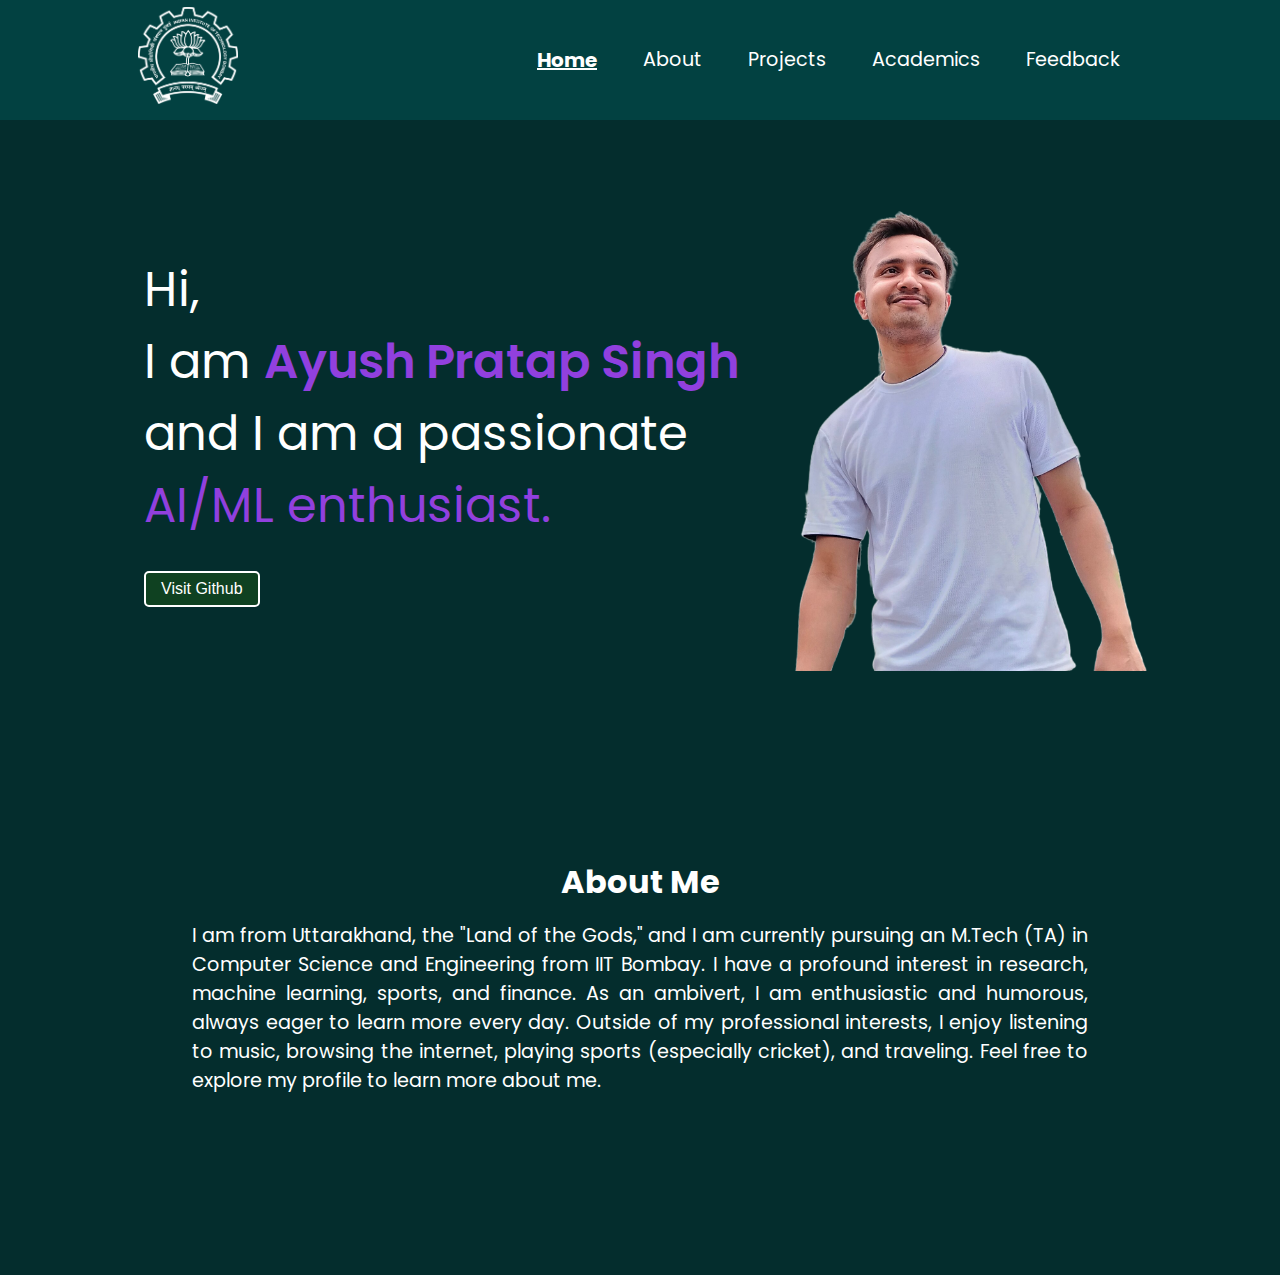
<file: index.html>
<!DOCTYPE html>
<html lang="en">
  <head>
    <meta charset="UTF-8" />
    <meta name="viewport" content="width=device-width, initial-scale=1.0" />
    <title>Ayush Pratap Singh</title>
    <link rel="icon" type="image/png" href="./favicon.jpeg">
    <link rel="stylesheet" href="style.css" />
    <link rel="preconnect" href="https://fonts.googleapis.com" />
    <link rel="preconnect" href="https://fonts.gstatic.com" crossorigin />
    <link
      href="https://fonts.googleapis.com/css2?family=Poppins:ital,wght@0,100;0,200;0,300;0,400;0,500;0,600;0,700;0,800;0,900;1,100;1,200;1,300;1,400;1,500;1,600;1,700;1,800;1,900&display=swap"
      rel="stylesheet"
    />
  </head>
  <body>
    <header>
      <nav>
        <div class="left"><img src="./iitb-logo.png" alt="IIT Bombay" width="100"></div>
        <div class="right"><ul>
            <li><a href="./index.html" class="glow">Home</a></li>
            <li><a href="#about">About</a></li>
            <li><a href="./project.html">Projects</a></li>
            <li><a href="./academics.html">Academics</a></li>
            <li><a href="./contact.html">Feedback</a></li>
        </ul></div>
      </nav>
    </header>

    <main>
        <section class="firstSection">
            <div class="leftSection">
                Hi, <br>I am <span class="purple">Ayush Pratap Singh</span>
                <div>and I am a passionate</div>
                <span id="element">AI/ML enthusiast.</span>
                <div class="github">
                <button>
                  <a href="https://github.com/ayush-0727" target="_blank">Visit Github</a>
                </button>
                </div>
            </div>

            <div class="rightSection">
                <img src="./ayush-Copy.png" alt="Ayush" width="90%">
            </div>
        </section>

        <section class="secondSection">
            <h1 id="about">About Me</h1>
            <div>
                <p>I am from Uttarakhand, the "Land of the Gods," and I am currently pursuing an M.Tech (TA) in Computer Science and Engineering from IIT Bombay. I have a profound interest in research, machine learning, sports, and finance. As an ambivert, I am enthusiastic and humorous, always eager to learn more every day. Outside of my professional interests, I enjoy listening to music, browsing the internet, playing sports (especially cricket), and traveling. Feel free to explore my profile to learn more about me.</p>
            </div>
        </section>
    </main>
  </body>
</html>
</file>
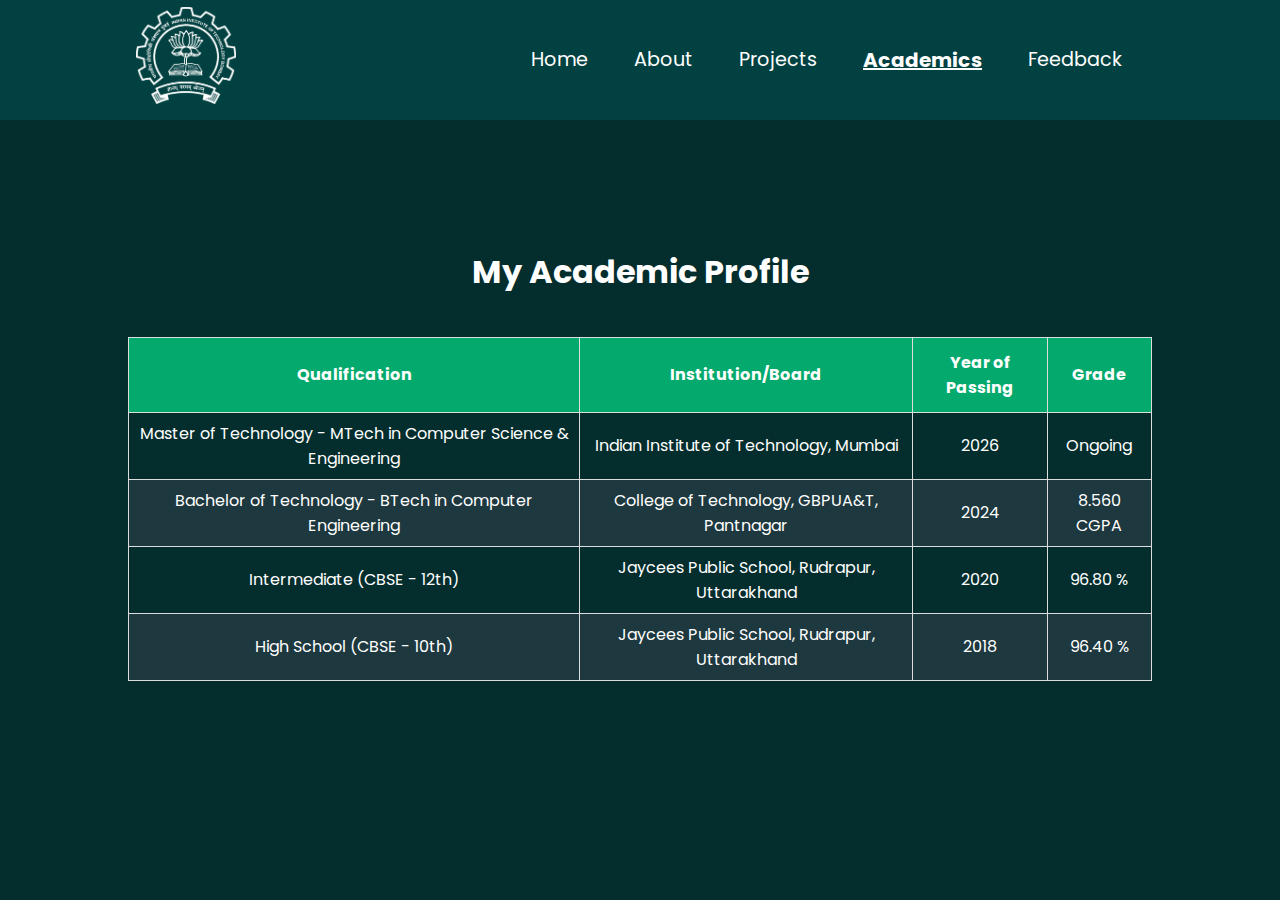
<file: academics.html>
<!DOCTYPE html>
<html lang="en">
  <head>
    <meta charset="UTF-8" />
    <meta name="viewport" content="width=device-width, initial-scale=1.0" />
    <title>Ayush Pratap Singh</title>
    <link rel="icon" type="image/png" href="./favicon.jpeg">
    <link rel="stylesheet" href="style.css" />
    <link rel="preconnect" href="https://fonts.googleapis.com" />
    <link rel="preconnect" href="https://fonts.gstatic.com" crossorigin />
    <link
      href="https://fonts.googleapis.com/css2?family=Poppins:ital,wght@0,100;0,200;0,300;0,400;0,500;0,600;0,700;0,800;0,900;1,100;1,200;1,300;1,400;1,500;1,600;1,700;1,800;1,900&display=swap"
      rel="stylesheet"
    />
    <style>
      main {
        margin: 10%;
        text-align: center;
      }

      #academia {
        margin-top: 4%;
        border-collapse: collapse;
        width: 100%;
      }

      #academia td, #academia th {
        border: 1px solid #ddd;
        padding: 8px;
      }

      #academia tr:nth-child(even) {
        background-color: #1d383e;
      }

      #academia tr:hover {
        background-color: #500404;
      }

      #academia th {
        padding-top: 12px;
        padding-bottom: 12px;
        background-color: #04aa6d;
        color: white;
      }
    </style>
  </head>
  <body>
    <header>
      <nav>
        <div class="left"><img src="./iitb-logo.png" alt="IIT Bombay" width="100px"></div>
        <div class="right">
          <ul>
            <li><a href="./index.html">Home</a></li>
            <li><a href="./index.html#about">About</a></li>
            <li><a href="./project.html">Projects</a></li>
            <li><a href="./academics.html" class="glow">Academics</a></li>
            <li><a href="./contact.html">Feedback</a></li>
          </ul>
        </div>
      </nav>
    </header>

    <main>
      <h1>My Academic Profile</h1>
      <table id="academia">
        <thead>
          <tr>
            <th>Qualification</th>
            <th>Institution/Board</th>
            <th>Year of Passing</th>
            <th>Grade</th>
          </tr>
        </thead>
        <tbody>
            <tr>
                <td>Master of Technology - MTech in Computer Science & Engineering</td>
                <td>Indian Institute of Technology, Mumbai</td>
                <td>2026</td>
                <td>Ongoing</td>
              </tr>
          <tr>
            <td>Bachelor of Technology - BTech in Computer Engineering</td>
            <td>College of Technology, GBPUA&T, Pantnagar</td>
            <td>2024</td>
            <td>8.560 CGPA</td>
          </tr>
          <tr>
            <td>Intermediate (CBSE - 12th)</td>
            <td>Jaycees Public School, Rudrapur, Uttarakhand</td>
            <td>2020</td>
            <td>96.80 %</td>
          </tr>
          <tr>
            <td>High School (CBSE - 10th)</td>
            <td>Jaycees Public School, Rudrapur, Uttarakhand</td>
            <td>2018</td>
            <td>96.40 %</td>
          </tr>
        </tbody>
      </table>
    </main>
  </body>
</html>
</file>
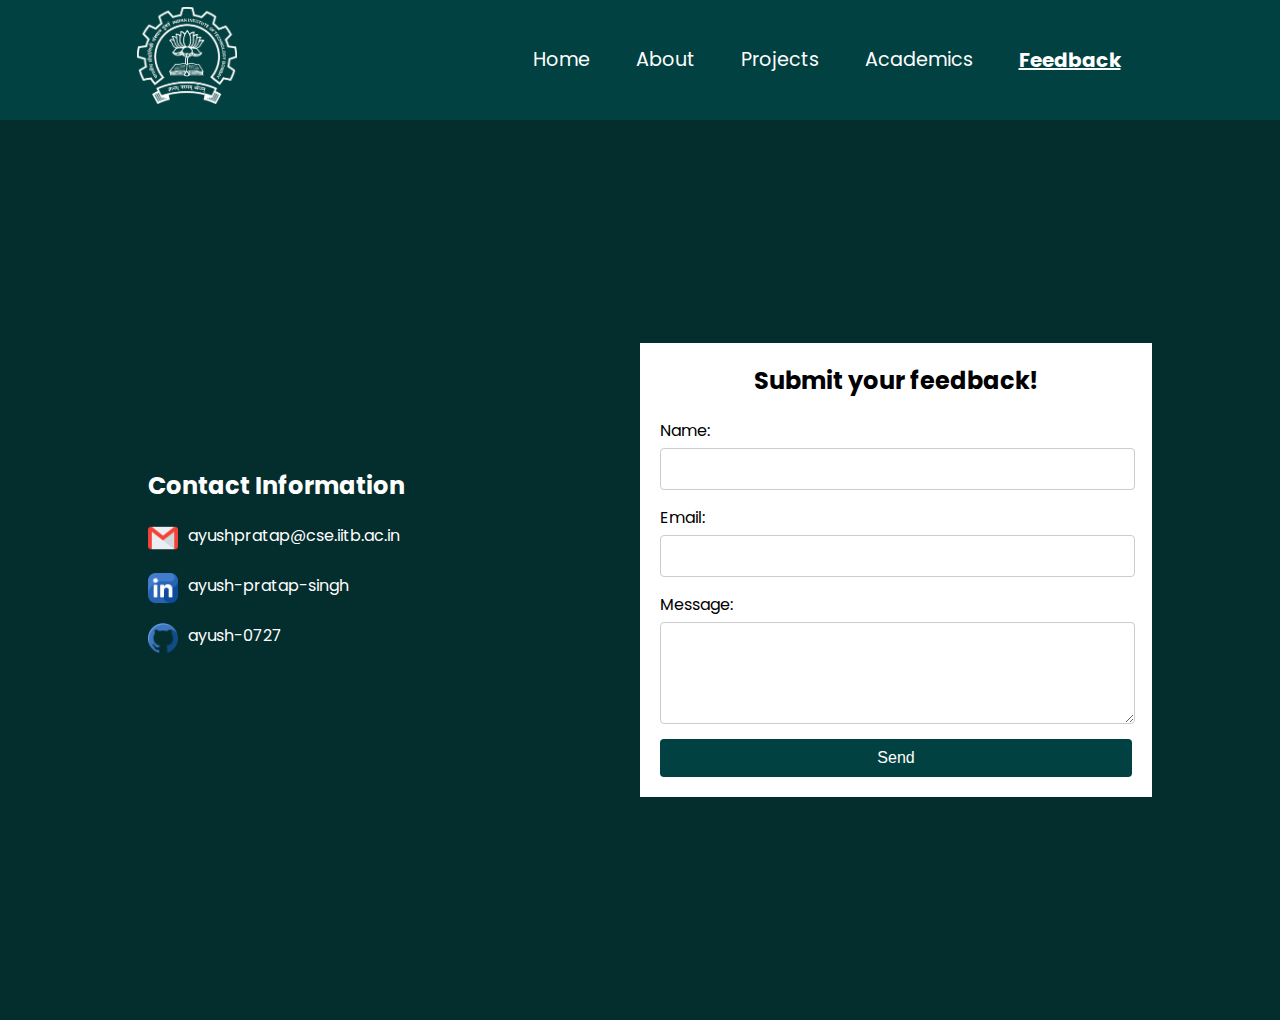
<file: contact.html>
<!DOCTYPE html>
<html lang="en">
  <head>
    <meta charset="UTF-8" />
    <meta name="viewport" content="width=device-width, initial-scale=1.0" />
    <title>Ayush Pratap Singh</title>
    <link rel="icon" type="image/png" href="./favicon.jpeg">
    <link rel="stylesheet" href="style.css" />
    <link rel="preconnect" href="https://fonts.googleapis.com" />
    <link rel="preconnect" href="https://fonts.gstatic.com" crossorigin />
    <link
      href="https://fonts.googleapis.com/css2?family=Poppins:ital,wght@0,100;0,200;0,300;0,400;0,500;0,600;0,700;0,800;0,900;1,100;1,200;1,300;1,400;1,500;1,600;1,700;1,800;1,900&display=swap"
      rel="stylesheet"
    />
    <style>
        
.container {
    display: flex;
    justify-content: center;
    align-items: center;
    height: 100vh;
    box-sizing: border-box;
    flex-direction: row;
    overflow: hidden;
    width: 80%;
    margin: auto;
}

.lefty, .righty {
    padding: 20px;
    width: 50%;
}

.lefty {
    display: flex;
    flex-direction: column;
}

.righty {
    background-color: #ffffff;
}

h2 {
    margin-bottom: 20px;
}

p {
    margin-bottom: 10px;
}

.container a {
    color: #0073b1;
    text-decoration: none;
}

.container a:hover {
    text-decoration: underline;
}

form {
    display: flex;
    flex-direction: column;
}

label {
    margin-bottom: 5px;
    color: black;
}

input, textarea {
    margin-bottom: 15px;
    padding: 10px;
    border: 1px solid #cccccc;
    border-radius: 4px;
    width: 96%;
    font-family: "Poppins", sans-serif;
}

button {
    padding: 10px;
    border: none;
    border-radius: 4px;
    background-color: rgb(2, 65, 65);
    color: #ffffff;
    font-size: 16px;
    cursor: pointer;
}

.righty h2{
    color: black;
    text-align: center;
}

button:hover {
    background-color: #005f8b;
}

.lefty a{
    color: white;
}
.lefty p{
    display: flex;
    margin-bottom: 20px;
}


@media (max-width: 768px) {
    .container {
        flex-direction: column;
    }

    .lefty, .righty {
        width: 100%;
    }
}

.container img {
    margin-right: 10px; 
}
    </style>
  </head>
  <body>
    <header>
      <nav>
        <div class="left"><img src="./iitb-logo.png" alt="IIT Bombay" width="100px"></div>
        <div class="right"><ul>
            <li><a href="./index.html">Home</a></li>
            <li><a href="./index.html#about">About</a></li>
            <li><a href="./project.html">Projects</a></li>
            <li><a href="./academics.html">Academics</a></li>
            <li><a href="./contact.html" class="glow">Feedback</a></li>
        </ul></div>
      </nav>
    </header>

    <div class="container">
        <div class="lefty">
            <h2>Contact Information</h2>
            <p><img src="./gmail.png" alt="Gmail" width="30px"> <a href="mailto:ayushpratap@cse.iitb.ac.in">ayushpratap@cse.iitb.ac.in</a></p>
            <p><img src="./linkedin.png" alt="Gmail" width="30px"> <a href="https://www.linkedin.com/in/ayush-pratap-singh-197455209" target="_blank">ayush-pratap-singh</a></p>
            <p><img src="./github.png" alt="Gmail" width="30px"> <a href="https://github.com/ayush-0727" target="_blank">ayush-0727</a></p>
        </div>
        <div class="righty">
            <h2>Submit your feedback!</h2>
            <form action="https://api.web3forms.com/submit" method="POST" id="myForm">
                <input type="hidden" name="access_key" value="b48ae747-2ff8-46ef-a9ef-f4b8e77e5536">
                <label for="name">Name:</label>
                <input type="text" id="name" name="name" required>

                <label for="email">Email:</label>
                <input type="email" id="email" name="email" required>

                <label for="message">Message:</label>
                <textarea id="message" name="message" rows="4" required></textarea>

                <input type="hidden" name="redirect" value="https://web3forms.com/success">
                <button type="submit" id="sendButton">Send</button>
            </form>
        </div>
    </div>
  </body>
</html>
</file>
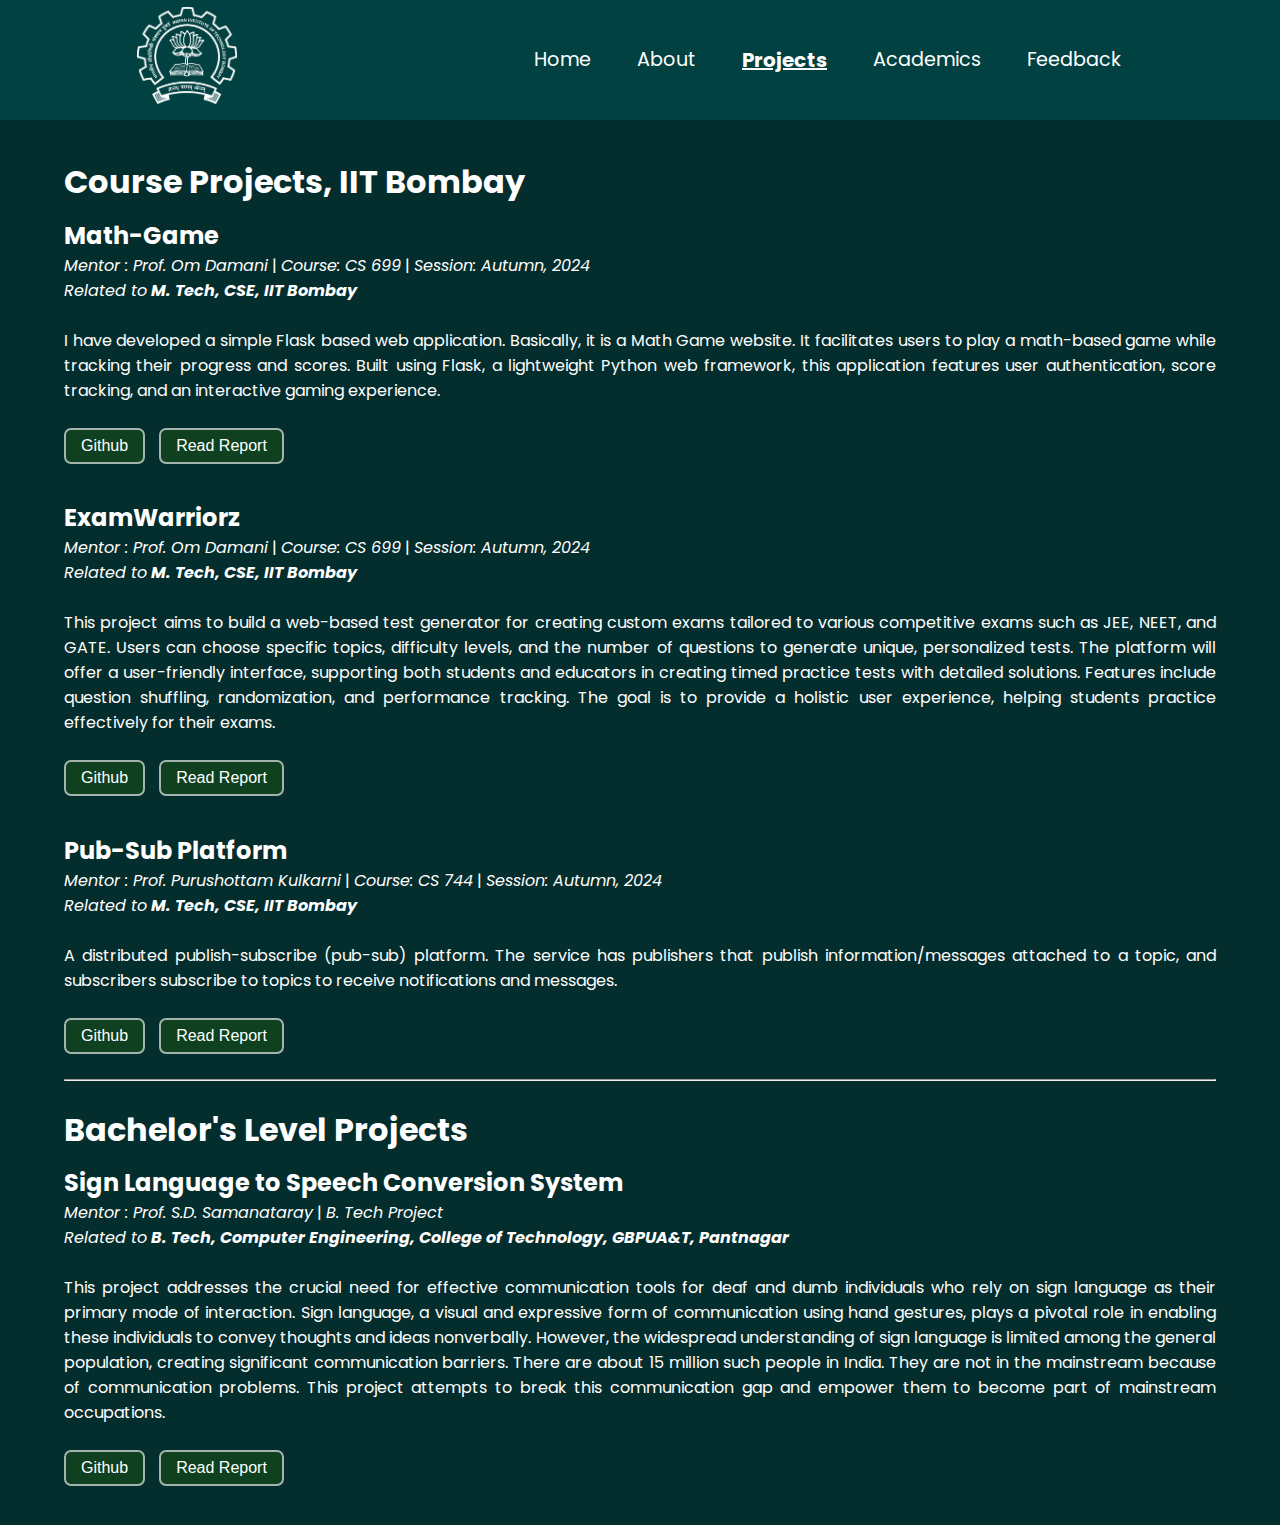
<file: project.html>
<!DOCTYPE html>
<html lang="en">
  <head>
    <meta charset="UTF-8" />
    <meta name="viewport" content="width=device-width, initial-scale=1.0" />
    <title>Ayush Pratap Singh</title>
    <link rel="icon" type="image/png" href="./favicon.jpeg">
    <link rel="stylesheet" href="style.css" />
    <link rel="preconnect" href="https://fonts.googleapis.com" />
    <link rel="preconnect" href="https://fonts.gstatic.com" crossorigin />
    <link
      href="https://fonts.googleapis.com/css2?family=Poppins:ital,wght@0,100;0,200;0,300;0,400;0,500;0,600;0,700;0,800;0,900;1,100;1,200;1,300;1,400;1,500;1,600;1,700;1,800;1,900&display=swap"
      rel="stylesheet"
    />
  </head>
  <body>
    <header>
      <nav>
        <div class="left"><img src="./iitb-logo.png" alt="IIT Bombay" width="100px"></div>
        <div class="right">
          <ul>
            <li><a href="./index.html">Home</a></li>
            <li><a href="./index.html#about">About</a></li>
            <li><a href="./project.html" class="glow">Projects</a></li>
            <li><a href="./academics.html">Academics</a></li>
            <li><a href="./contact.html">Feedback</a></li>
          </ul>
        </div>
      </nav>
    </header>

    <div class="projects">
      <h1>Course Projects, IIT Bombay</h1>

      <div id="project-1" class="project">
        <h2>Math-Game</h2>
        <p>
          <em>Mentor : Prof. Om Damani</em> | <em>Course: CS 699</em> | <em>Session: Autumn, 2024</em>
          <br />
          <em
            >Related to<strong>
              M. Tech, CSE, IIT Bombay</strong
            >
          </em>
        </p>
        <br />
        <p class="projectDescription">
          I have developed a simple Flask based web application. Basically, it is 
a Math Game website. It facilitates users to play a math-based game 
while tracking their progress and scores. Built using Flask, a lightweight 
Python web framework, this application features user authentication, 
score tracking, and an interactive gaming experience. 
        </p>
        <br />
        <button>
          <a
            href="https://github.com/ayush-0727/Math-Game"
            target="_blank"
            >Github</a
          >
        </button>
        <button class="report-btn">
          <a
            href="https://github.com/ayush-0727/Math-Game/blob/main/README.pdf"
            target="_blank"
            >Read Report</a
          >
        </button>
      </div>
      <br>

      <div id="project-1" class="project">
        <h2>ExamWarriorz</h2>
        <p>
          <em>Mentor : Prof. Om Damani</em> | <em>Course: CS 699</em> | <em>Session: Autumn, 2024</em>
          <br />
          <em
            >Related to<strong>
              M. Tech, CSE, IIT Bombay</strong
            >
          </em>
        </p>
        <br />
        <p class="projectDescription">
          This project aims to build a web-based test generator for creating custom exams tailored to various competitive exams such as JEE, NEET, and GATE. Users can choose specific topics, difficulty levels, and the number of questions to generate unique, personalized tests. The platform will offer a user-friendly interface, supporting both students and educators in creating timed practice tests with detailed solutions. Features include question shuffling, randomization, and performance tracking. The goal is to provide a holistic user experience, helping students practice effectively for their exams.
        </p>
        <br />
        <button>
          <a
            href="https://github.com/ayush-0727/ExamWarriorz"
            target="_blank"
            >Github</a
          >
        </button>
        <button class="report-btn">
          <a
            href="https://github.com/ayush-0727/ExamWarriorz/blob/main/ExamWarriorz_24m0767_24m0775_24m2135.pdf"
            target="_blank"
            >Read Report</a
          >
        </button>
      </div>
      <br>

      <div id="project-1" class="project">
        <h2>Pub-Sub Platform</h2>
        <p>
          <em>Mentor : Prof. Purushottam Kulkarni</em> | <em>Course: CS 744</em> | <em>Session: Autumn, 2024</em>
          <br />
          <em
            >Related to<strong>
              M. Tech, CSE, IIT Bombay</strong
            >
          </em>
        </p>
        <br />
        <p class="projectDescription">
          A distributed publish-subscribe (pub-sub) platform. The service has publishers that publish information/messages attached to a topic, and subscribers subscribe to topics to receive notifications and messages.
        </p>
        <br />
        <button>
          <a
            href="https://github.com/ayush-0727/Pub-Sub-Platform"
            target="_blank"
            >Github</a
          >
        </button>
        <button class="report-btn">
          <a
            href="https://github.com/ayush-0727/Pub-Sub-Platform/blob/main/cs744-projects-24m0767-24m0775.pdf"
            target="_blank"
            >Read Report</a
          >
        </button>
      </div>
      <br><hr><br>
      <h1>Bachelor's Level Projects</h1>
      <div id="project-1" class="project">
        <h2>Sign Language to Speech Conversion System</h2>
        <p>
          <em>Mentor : Prof. S.D. Samanataray</em> | <em>B. Tech Project</em>
          <br />
          <em
            >Related to<strong>
              B. Tech, Computer Engineering, College of Technology, GBPUA&T,
              Pantnagar</strong
            >
          </em>
        </p>
        <br />
        <p class="projectDescription">
          This project addresses the crucial need for effective communication
          tools for deaf and dumb individuals who rely on sign language as their
          primary mode of interaction. Sign language, a visual and expressive
          form of communication using hand gestures, plays a pivotal role in
          enabling these individuals to convey thoughts and ideas nonverbally.
          However, the widespread understanding of sign language is limited
          among the general population, creating significant communication
          barriers. There are about 15 million such people in India. They are
          not in the mainstream because of communication problems. This project
          attempts to break this communication gap and empower them to become
          part of mainstream occupations.
        </p>
        <br />
        <button>
          <a
            href="https://github.com/ayush-0727/sign-language-to-speech"
            target="_blank"
            >Github</a
          >
        </button>
        <button class="report-btn">
          <a
            href="https://drive.google.com/file/d/1eStnIYTUZWulQSOu94nodb8gdsPOqvci/view?usp=sharing"
            target="_blank"
            >Read Report</a
          >
        </button>
      </div>
    </div>
  </body>
</html>
</file>
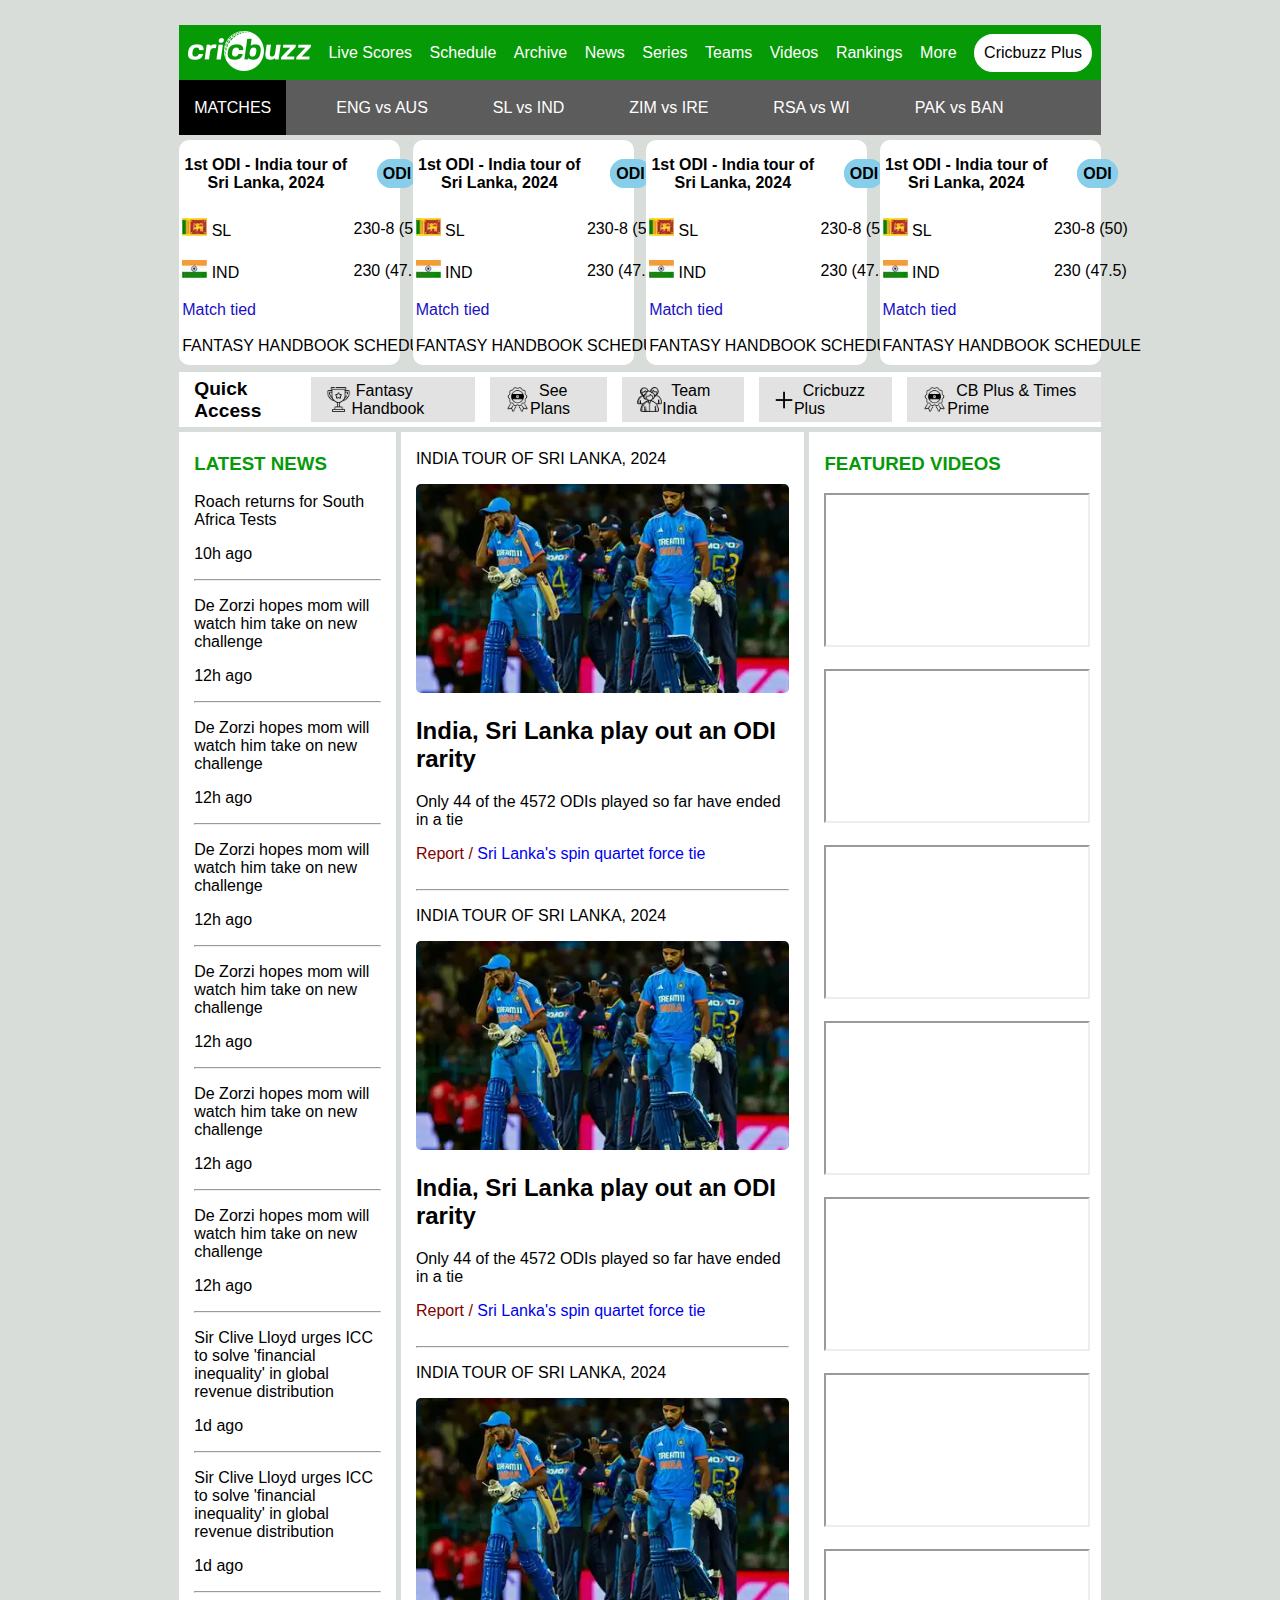
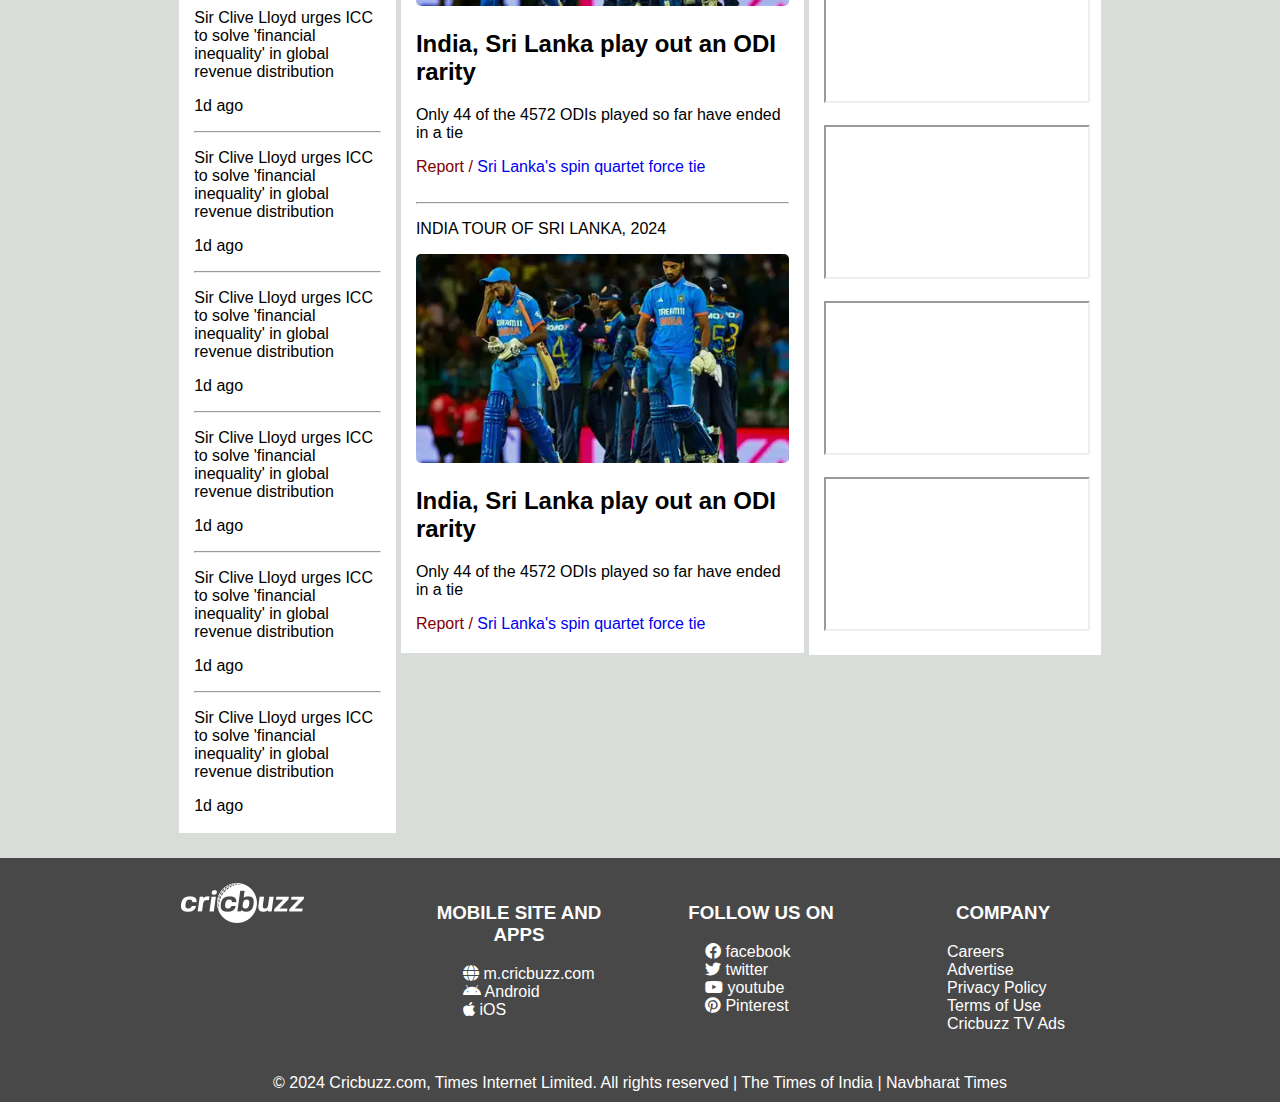
<file: clonedWebpage/cb.html>
<!DOCTYPE html>
<html lang="en">
  <head>
    <meta charset="UTF-8" />
    <meta name="viewport" content="width=device-width, initial-scale=1.0" />
    <title>Document</title>
    <link rel="stylesheet" href="style.css" />
    <link
      rel="stylesheet"
      href="https://cdnjs.cloudflare.com/ajax/libs/font-awesome/6.0.0-beta3/css/all.min.css"
    />
  </head>
  <body>
    <header>
      <nav>
        <div><img src="./cb-logo.png" alt="cricbuzz" /></div>
        <div>Live Scores</div>
        <div>Schedule</div>
        <div>Archive</div>
        <div>News</div>
        <div>Series</div>
        <div>Teams</div>
        <div>Videos</div>
        <div>Rankings</div>
        <div>More</div>
        <div class="plus">Cricbuzz Plus</div>
      </nav>
      <nav class="match-nav">
        <div class="matches">Matches</div>
        <div>ENG vs AUS</div>
        <div>SL vs IND</div>
        <div>ZIM vs IRE</div>
        <div>RSA vs WI</div>
        <div>PAK vs BAN</div>
      </nav>
      <div class="curr-matches">
        <div class="match">
          <table>
            <tr>
              <th colspan="2">1st ODI - India tour of Sri Lanka, 2024</th>
              <th><span class="odi">ODI</span></th>
            </tr>
            <tr>
              <td colspan="2">
                <img src="./sri-lanka.jpg" alt="srilanka" /> SL
              </td>
              <td>230-8 (50)</td>
            </tr>
            <tr>
              <td colspan="2"><img src="./india.jpg" alt="india" /> IND</td>
              <td>230 (47.5)</td>
            </tr>
            <tr class="match-result">
              <td colspan="3">Match tied</td>
            </tr>
            <tr class="last-row">
              <td>FANTASY</td>
              <td>HANDBOOK</td>
              <td>SCHEDULE</td>
            </tr>
          </table>
        </div>
        <div class="match">
          <table>
            <tr>
              <th colspan="2">1st ODI - India tour of Sri Lanka, 2024</th>
              <th><span class="odi">ODI</span></th>
            </tr>
            <tr>
              <td colspan="2">
                <img src="./sri-lanka.jpg" alt="srilanka" /> SL
              </td>
              <td>230-8 (50)</td>
            </tr>
            <tr>
              <td colspan="2"><img src="./india.jpg" alt="india" /> IND</td>
              <td>230 (47.5)</td>
            </tr>
            <tr class="match-result">
              <td colspan="3">Match tied</td>
            </tr>
            <tr class="last-row">
              <td>FANTASY</td>
              <td>HANDBOOK</td>
              <td>SCHEDULE</td>
            </tr>
          </table>
        </div>
        <div class="match">
          <table>
            <tr>
              <th colspan="2">1st ODI - India tour of Sri Lanka, 2024</th>
              <th><span class="odi">ODI</span></th>
            </tr>
            <tr>
              <td colspan="2">
                <img src="./sri-lanka.jpg" alt="srilanka" /> SL
              </td>
              <td>230-8 (50)</td>
            </tr>
            <tr>
              <td colspan="2"><img src="./india.jpg" alt="india" /> IND</td>
              <td>230 (47.5)</td>
            </tr>
            <tr class="match-result">
              <td colspan="3">Match tied</td>
            </tr>
            <tr class="last-row">
              <td>FANTASY</td>
              <td>HANDBOOK</td>
              <td>SCHEDULE</td>
            </tr>
          </table>
        </div>
        <div class="match">
          <table>
            <tr>
              <th colspan="2">1st ODI - India tour of Sri Lanka, 2024</th>
              <th><span class="odi">ODI</span></th>
            </tr>
            <tr>
              <td colspan="2">
                <img src="./sri-lanka.jpg" alt="srilanka" /> SL
              </td>
              <td>230-8 (50)</td>
            </tr>
            <tr>
              <td colspan="2"><img src="./india.jpg" alt="india" /> IND</td>
              <td>230 (47.5)</td>
            </tr>
            <tr class="match-result">
              <td colspan="3">Match tied</td>
            </tr>
            <tr class="last-row">
              <td>FANTASY</td>
              <td>HANDBOOK</td>
              <td>SCHEDULE</td>
            </tr>
          </table>
        </div>
      </div>
      <nav class="quick">
        <div class="quickAccess">Quick Access</div>
        <div class="q">
          <img
            src="./trophy_2618179.png"
            alt="trophy"
            width="25"
          >&nbsp;Fantasy Handbook
        </div>
        <div class="q">
          <img src="./rosette_17262106.png" width="25" >&nbsp; See Plans
        </div>
        <div class="q">
          <img src="./leadership_17333423.png" width="25" >&nbsp;&nbsp;Team
          India
        </div>
        <div class="q">
          <img src="./icons8-plus-24.png" width="20" >&nbsp;&nbsp;Cricbuzz
          Plus
        </div>
        <div class="q">
          <img src="./rosette_17262106.png" width="25" >&nbsp; CB Plus &
          Times Prime
        </div>
      </nav>

      <section>
        <div class="left">
          <h3>LATEST NEWS</h3>
          <p>Roach returns for South Africa Tests</p>
          <p class="time">10h ago</p>
          <hr >
          <p>De Zorzi hopes mom will watch him take on new challenge</p>
          <p class="time">12h ago</p>
          <hr >
          <p>De Zorzi hopes mom will watch him take on new challenge</p>
          <p class="time">12h ago</p>
          <hr />
          <p>De Zorzi hopes mom will watch him take on new challenge</p>
          <p class="time">12h ago</p>
          <hr />
          <p>De Zorzi hopes mom will watch him take on new challenge</p>
          <p class="time">12h ago</p>
          <hr />
          <p>De Zorzi hopes mom will watch him take on new challenge</p>
          <p class="time">12h ago</p>
          <hr />
          <p>De Zorzi hopes mom will watch him take on new challenge</p>
          <p class="time">12h ago</p>
          <hr />
          <p>
            Sir Clive Lloyd urges ICC to solve 'financial inequality' in global
            revenue distribution
          </p>
          <p class="time">1d ago</p>
          <hr />
          <p>
            Sir Clive Lloyd urges ICC to solve 'financial inequality' in global
            revenue distribution
          </p>
          <p class="time">1d ago</p>
          <hr />
          <p>
            Sir Clive Lloyd urges ICC to solve 'financial inequality' in global
            revenue distribution
          </p>
          <p class="time">1d ago</p>
          <hr />
          <p>
            Sir Clive Lloyd urges ICC to solve 'financial inequality' in global
            revenue distribution
          </p>
          <p class="time">1d ago</p>
          <hr />
          <p>
            Sir Clive Lloyd urges ICC to solve 'financial inequality' in global
            revenue distribution
          </p>
          <p class="time">1d ago</p>
          <hr />
          <p>
            Sir Clive Lloyd urges ICC to solve 'financial inequality' in global
            revenue distribution
          </p>
          <p class="time">1d ago</p>
          <hr />
          <p>
            Sir Clive Lloyd urges ICC to solve 'financial inequality' in global
            revenue distribution
          </p>
          <p class="time">1d ago</p>
          <hr />
          <p>
            Sir Clive Lloyd urges ICC to solve 'financial inequality' in global
            revenue distribution
          </p>
          <p class="time">1d ago</p>
        </div>
        <div class="middle">
          <p class="heading">INDIA TOUR OF SRI LANKA, 2024</p>
          <img
            src="./india-sri-lanka-play-out-an-o.jpg"
            alt="ind-sl"
            width="100%"
          />
          <h2>India, Sri Lanka play out an ODI rarity</h2>
          <p class="desc">
            Only 44 of the 4572 ODIs played so far have ended in a tie
          </p>
          <a href="#"
            ><span class="red">Report / </span>Sri Lanka's spin quartet force
            tie</a
          >
          <br /><br />
          <hr />
          <p class="heading">INDIA TOUR OF SRI LANKA, 2024</p>
          <img
            src="./india-sri-lanka-play-out-an-o.jpg"
            alt="ind-sl"
            width="100%"
          />
          <h2>India, Sri Lanka play out an ODI rarity</h2>
          <p class="desc">
            Only 44 of the 4572 ODIs played so far have ended in a tie
          </p>
          <a href="#"
            ><span class="red">Report / </span>Sri Lanka's spin quartet force
            tie</a
          >
          <br /><br />
          <hr />
          <p class="heading">INDIA TOUR OF SRI LANKA, 2024</p>
          <img
            src="./india-sri-lanka-play-out-an-o.jpg"
            alt="ind-sl"
            width="100%"
          />
          <h2>India, Sri Lanka play out an ODI rarity</h2>
          <p class="desc">
            Only 44 of the 4572 ODIs played so far have ended in a tie
          </p>
          <a href="#"
            ><span class="red">Report / </span>Sri Lanka's spin quartet force
            tie</a
          >
          <br /><br />
          <hr />
          <p class="heading">INDIA TOUR OF SRI LANKA, 2024</p>
          <img
            src="./india-sri-lanka-play-out-an-o.jpg"
            alt="ind-sl"
            width="100%"
          />
          <h2>India, Sri Lanka play out an ODI rarity</h2>
          <p class="desc">
            Only 44 of the 4572 ODIs played so far have ended in a tie
          </p>
          <a href="#"
            ><span class="red">Report / </span>Sri Lanka's spin quartet force
            tie</a
          >
          <br /><br />
        </div>
        <div class="right">
          <h3>FEATURED VIDEOS</h3>
          <iframe
            width="100%"
            src="https://www.youtube.com/embed/gJJkMGhw7nE?si=PVaNwcu5orsceD0F"
            title="YouTube video player"
            allow="accelerometer; autoplay; clipboard-write; encrypted-media; gyroscope; picture-in-picture; web-share"
            referrerpolicy="strict-origin-when-cross-origin"
            allowfullscreen
          ></iframe>
          <br /><br />
          <iframe
            width="100%"
            src="https://www.youtube.com/embed/c05udQ4QQEU?si=sF846_iwTpsF_2Gr"
            title="YouTube video player"
            allow="accelerometer; autoplay; clipboard-write; encrypted-media; gyroscope; picture-in-picture; web-share"
            referrerpolicy="strict-origin-when-cross-origin"
            allowfullscreen
          ></iframe>
          <br /><br />
          <iframe
            width="100%"
            src="https://www.youtube.com/embed/Mxf25Sb5t7E?si=Zx4vvRPk1DW3Ok_y"
            title="YouTube video player"
            allow="accelerometer; autoplay; clipboard-write; encrypted-media; gyroscope; picture-in-picture; web-share"
            referrerpolicy="strict-origin-when-cross-origin"
            allowfullscreen
          ></iframe>
          <br /><br />
          <iframe
            width="100%"
            src="https://www.youtube.com/embed/seDEGfWm9WY?si=8Tjj_DspWktDGP8Z"
            title="YouTube video player"
            allow="accelerometer; autoplay; clipboard-write; encrypted-media; gyroscope; picture-in-picture; web-share"
            referrerpolicy="strict-origin-when-cross-origin"
            allowfullscreen
          ></iframe>
          <br /><br />
          <iframe
            width="100%"
            src="https://www.youtube.com/embed/fYhj1TulNHE?si=vn25xWuk2Tbx0EaC"
            title="YouTube video player"
            allow="accelerometer; autoplay; clipboard-write; encrypted-media; gyroscope; picture-in-picture; web-share"
            referrerpolicy="strict-origin-when-cross-origin"
            allowfullscreen
          ></iframe>
          <br /><br />
          <iframe
            width="100%"
            src="https://www.youtube.com/embed/c05udQ4QQEU?si=sF846_iwTpsF_2Gr"
            title="YouTube video player"
            allow="accelerometer; autoplay; clipboard-write; encrypted-media; gyroscope; picture-in-picture; web-share"
            referrerpolicy="strict-origin-when-cross-origin"
            allowfullscreen
          ></iframe>
          <br /><br />
          <iframe
            width="100%"
            src="https://www.youtube.com/embed/gJJkMGhw7nE?si=PVaNwcu5orsceD0F"
            title="YouTube video player"
            allow="accelerometer; autoplay; clipboard-write; encrypted-media; gyroscope; picture-in-picture; web-share"
            referrerpolicy="strict-origin-when-cross-origin"
            allowfullscreen
          ></iframe>
          <br /><br />
          <iframe
            width="100%"
            src="https://www.youtube.com/embed/gJJkMGhw7nE?si=PVaNwcu5orsceD0F"
            title="YouTube video player"
            allow="accelerometer; autoplay; clipboard-write; encrypted-media; gyroscope; picture-in-picture; web-share"
            referrerpolicy="strict-origin-when-cross-origin"
            allowfullscreen
          ></iframe>
          <br /><br />
          <iframe
            width="100%"
            src="https://www.youtube.com/embed/gJJkMGhw7nE?si=PVaNwcu5orsceD0F"
            title="YouTube video player"
            allow="accelerometer; autoplay; clipboard-write; encrypted-media; gyroscope; picture-in-picture; web-share"
            referrerpolicy="strict-origin-when-cross-origin"
            allowfullscreen
          ></iframe>
          <br /><br />
          <iframe
            width="100%"
            src="https://www.youtube.com/embed/gJJkMGhw7nE?si=PVaNwcu5orsceD0F"
            title="YouTube video player"
            allow="accelerometer; autoplay; clipboard-write; encrypted-media; gyroscope; picture-in-picture; web-share"
            referrerpolicy="strict-origin-when-cross-origin"
            allowfullscreen
          ></iframe>
          <br /><br />
        </div>
      </section>
    </header>

    <footer>
      <div><img src="./cb-logo.png" alt="" /></div>
      <div>
        <h3>MOBILE SITE AND APPS</h3>
        <ul>
          <li><i class="fas fa-globe"></i> m.cricbuzz.com</li>
          <li><i class="fab fa-android"></i> Android</li>
          <li><i class="fab fa-apple"></i> iOS</li>
        </ul>
      </div>
      <div>
        <h3>FOLLOW US ON</h3>
        <ul>
          <li><i class="fab fa-facebook"></i> facebook</li>
          <li><i class="fab fa-twitter"></i> twitter</li>
          <li><i class="fab fa-youtube"></i> youtube</li>
          <li><i class="fab fa-pinterest"></i> Pinterest</li>
        </ul>
      </div>
      <div>
        <h3>COMPANY</h3>
        <ul>
          <li>Careers</li>
          <li>Advertise</li>
          <li>Privacy Policy</li>
          <li>Terms of Use</li>
          <li>Cricbuzz TV Ads</li>
        </ul>
      </div>
    </footer>
    <div class="last">
      © 2024 Cricbuzz.com, Times Internet Limited. All rights reserved | The
      Times of India | Navbharat Times
    </div>
  </body>
</html>
</file>
<file: style.css>
*{
    margin: 0;
    padding: 0;
}

body{
    background-color: rgb(4, 45, 45);
    color: white;
    font-family: "Poppins", sans-serif;
}

.poppins-regular {
    font-family: "Poppins", sans-serif;
    font-weight: 400;
    font-style: normal;
  }

nav{
    display: flex;
    justify-content: space-around;
    align-items: center;
    background-color: rgb(2, 65, 65);
    height: 120px;
}
nav ul{
    display: flex;
    justify-content: center;
}
nav ul li{
    list-style-type: none;
    margin: 0 23px;
}

nav ul li a{
    text-decoration: none;
    color: white;
    font-size: 1.2rem;
}

nav ul li a:hover{
    color: rgb(14, 196, 216);
    font-weight: bold;
}

.left{
    font-size: 1.5rem;
}

.firstSection{
    display: flex;
    justify-content: space-around;
    align-items: center;
    margin: 70px 20px;
}

.firstSection>div{
    width: 38%;
}

.leftSection{
    font-size: 3rem;
    flex: 1;
    padding-left: 10%;
}

.rightSection{
    flex: 0.8;
}

.rightSection img{
    width: 80%;
}

.purple{
    color: rgb(145, 64, 222);
    font-weight: 600;
}

#element{
    color: rgb(145, 64, 222);
}

.secondSection{
    width: 70vw;
    margin: 20vh auto;
}

.secondSection h1{
    font-size: 2rem;
    width: 100%;
    margin: auto;
    text-align: center;
}
.secondSection p{
    font-size: 1.2rem;
    margin-top: 15px;
    text-align: justify;
}

.projects{
    margin: 3% 5%;
}

.project{
    margin-top: 1%;
}

.projectDescription{
    text-align: justify;
}

.projects button{
        background-color: #0f4121;
        padding: 7px 15px;
        text-align: center;
        font-size: 16px;
        border: 2px solid #a1b4ad;
        border-radius: 7px;
}

.projects button a{
    text-decoration: none;
    color: white;
}

.projects button:hover{
    background-color: #0c341b;
}

.report-btn{
    margin-left: 10px;
}

.github button{
    background-color: #0f4121;
    padding: 7px 15px;
    text-align: center;
    font-size: 16px;
    border: 2px solid #ffffff;
    border-radius: 5px;
}

.github a{
    color: white;
    text-decoration: none;
}

.github button:hover{
    background-color: #0c341b;
}

.glow {
    font-weight: bold;
    font-size: 1.25rem;
    text-decoration: underline;
}

/* Media Queries */
@media (max-width: 1200px) {
    .leftSection {
        font-size: 2.5rem;
    }
    
    .rightSection img {
        width: 90%;
    }
    
    .secondSection p {
        font-size: 1rem;
    }
}

@media (max-width: 992px) {
    nav {
        flex-direction: column;
        height: auto;
    }
    
    nav ul {
        flex-direction: column;
        align-items: flex-start;
        align-items: center;
    }
    
    nav ul li {
        margin: 10px 0;
    }
    
    .firstSection > div {
        width: 45%;
    }
    
    .secondSection p {
        font-size: 1.1rem;
    }
}

@media (max-width: 768px) {
    .left {
        font-size: 1.2rem;
    }
    
    .firstSection {
        flex-direction: column;
    }
    
    .firstSection > div {
        width: 80%;
    }
    
    .leftSection {
        font-size: 2rem;
    }
    
    .secondSection {
        width: 85%;
    }
    
    .secondSection p {
        font-size: 1rem;
    }
}

@media (max-width: 576px) {
    nav ul {
        width: 100%;
        justify-content: space-around;
    }
    
    .left {
        font-size: 1rem;
    }
    
    .firstSection > div {
        width: 90%;
    }
    
    .leftSection {
        font-size: 1.5rem;
    }
    
    .secondSection {
        width: 95%;
    }
    
    .secondSection p {
        font-size: 0.9rem;
    }
}
</file>
<file: clonedWebpage/style.css>
body{
    padding: 0;
    background-color: rgb(217, 221, 217);
    margin: 0;
    font-family: Arial, Helvetica, sans-serif;
}

header{
    width: 72%;
    margin: 25px auto;
}

nav{
    display: flex;
    justify-content: space-around;
    align-items: center;
    color: white;
    background-color: rgb(7, 154, 7);
    height: 55px;
}


.match-nav{
    justify-content: left;
    background-color: rgb(93, 92, 92);
}
.match-nav div{
    margin-right: 35px;
    height: 55px;
    display: flex;
    align-items: center;
    padding: 15px;
    box-sizing: border-box;
    cursor: pointer;
}
.matches{
    background-color: black;
    text-transform: uppercase;
}
.curr-matches{
    height: 25vh;
    margin-top: 5px;
    display: flex;
    justify-content: space-between;
}
.match{
    display: flex;
    border-radius: 10px;
    width: 24%;
    background-color: white;
}

.odi{
    border: 2px solid skyblue;
    border-radius: 15px;
    background-color: skyblue;
    padding: 4px;
}
.match-result{
    color: rgb(25, 16, 195);
}

.quick{
    justify-content: left;
    background-color: white;
    color: black;
    margin-top: 7px;
}

.q{
    margin-left: 15px;
    height: 45px;
    display: flex;
    align-items: center;
    padding: 15px;
    box-sizing: border-box;
    background-color: rgb(225, 226, 225);
}
.quickAccess{
    background-color: white;
    font-size: larger;
    font-weight: bolder;
    margin-left: 15px;
}

section{
    display: flex;
    width: 100%;
}
section div{
    height: max-content;
    margin-top: 5px;
    margin-right: 5px;
    background-color: white;
    padding: 2px 15px;
}
.left{
    flex: 1;
}
.middle{
    flex: 2;
}
.right{
    flex: 1.4;
    margin-right: 0;
}
.red{
    color: maroon;
}
.middle a{
    text-decoration: none;
}
.middle img{
    border-radius: 5px;
}
footer{
    height: 30%;
    background-color: rgb(73, 72, 72);
    width: 100%;
    display: flex;
    justify-content: center;
    color: white;
}
footer div{
    width: 15%;
    padding: 25px;
}
footer h3{
    text-align: center;
}
footer ul li{
    list-style: none;
    cursor: pointer;
}
.last{
    background-color: rgb(73, 72, 72);
    width: 100%;
    text-align: center;
    color: white;
    padding-bottom: 10px;
}

.plus{
    border: 2px solid white;
    background-color: white;
    color: black;
    padding: 8px;
    border-radius: 25px;
}

nav div{
    cursor: pointer;
}

.left h3{
    color: rgb(7, 154, 7);
}

.right h3{
    color: rgb(7, 154, 7);
}
</file>
